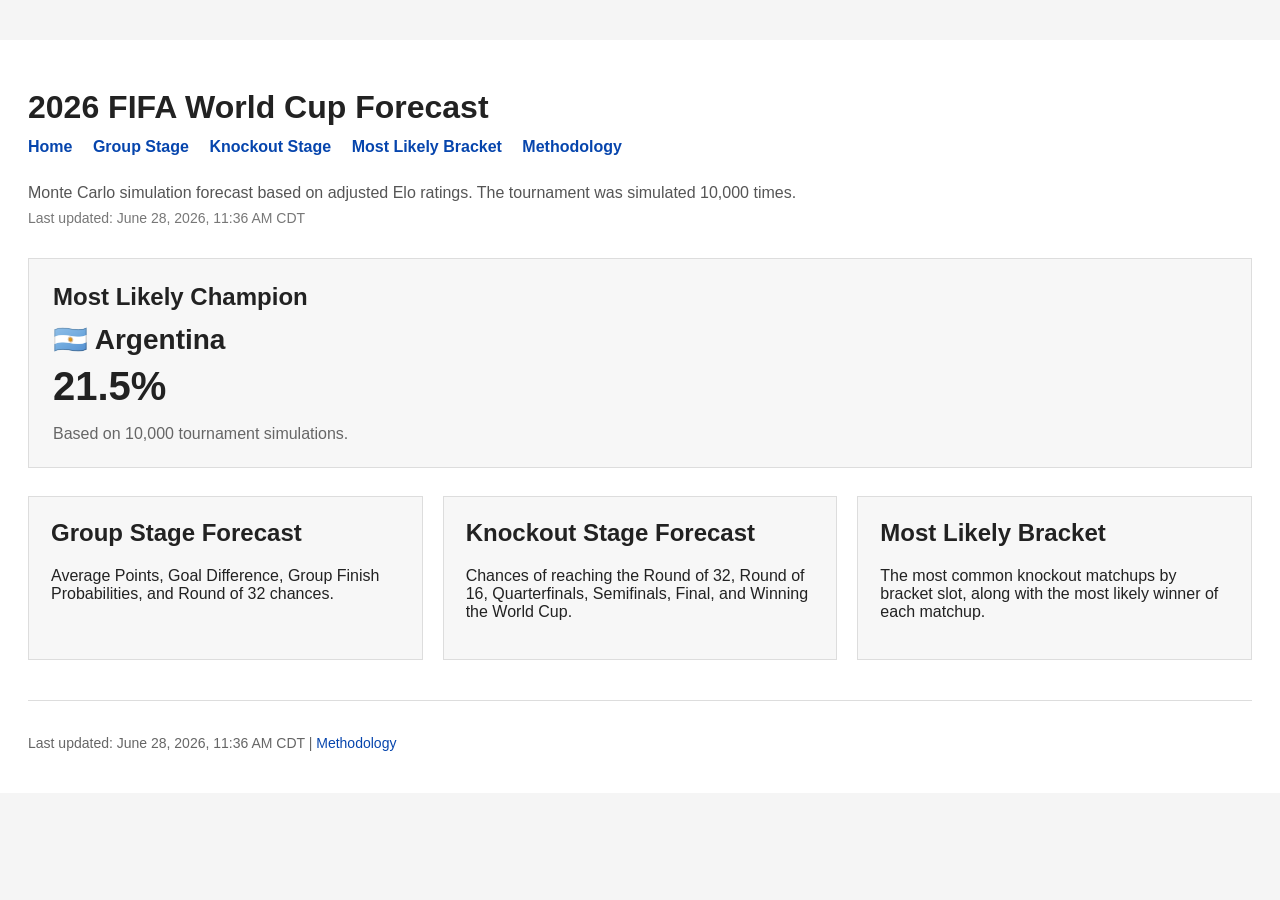
<file: docs/index.html>
<!DOCTYPE html>
<html lang="en">
<head>
    <meta charset="UTF-8">
    <title>2026 FIFA World Cup Forecast</title>
    <link rel="stylesheet" href="style.css">
</head>

<body>
    <main>
        <h1>2026 FIFA World Cup Forecast</h1>

        <nav>
            <a href="index.html">Home</a>
            <a href="group-stage.html">Group Stage</a>
            <a href="knockout-stage.html">Knockout Stage</a>
            <a href="bracket.html">Most Likely Bracket</a>
            <a href="https://github.com/salikfaisal/2026_FIFA_World_Cup_Forecast" target="_blank">Methodology</a>
        </nav>

        <p class="subtitle">
            Monte Carlo simulation forecast based on adjusted Elo ratings.
            The tournament was simulated 10,000 times.
        </p>

        <p class="last-updated">
            Last updated: June 28, 2026, 11:36 AM CDT
        </p>

        
    <section class="champion-card-section">
        <div class="champion-card">
            <h2>Most Likely Champion</h2>
            <p class="champion-team">🇦🇷 Argentina</p>
            <p class="champion-probability">21.5%</p>
            <p class="champion-note">
                Based on 10,000 tournament simulations.
            </p>
        </div>
    </section>
    

        <section class="cards">
            <a class="card" href="group-stage.html">
                <h2>Group Stage Forecast</h2>
                <p>
                    Average Points, Goal Difference, Group Finish Probabilities,
                    and Round of 32 chances.
                </p>
            </a>

            <a class="card" href="knockout-stage.html">
                <h2>Knockout Stage Forecast</h2>
                <p>
                    Chances of reaching the Round of 32, Round of 16,
                    Quarterfinals, Semifinals, Final, and Winning the World Cup.
                </p>
            </a>
            
            <a class="card" href="bracket.html">
                <h2>Most Likely Bracket</h2>
                <p>
                    The most common knockout matchups by bracket slot, along with the most
                    likely winner of each matchup.
                </p>
            </a>
        </section>

        <footer>
            <p>
                Last updated: June 28, 2026, 11:36 AM CDT |
                <a href="https://github.com/salikfaisal/2026_FIFA_World_Cup_Forecast" target="_blank">Methodology</a>
            </p>
        </footer>
    </main>
</body>
</html>
</file>
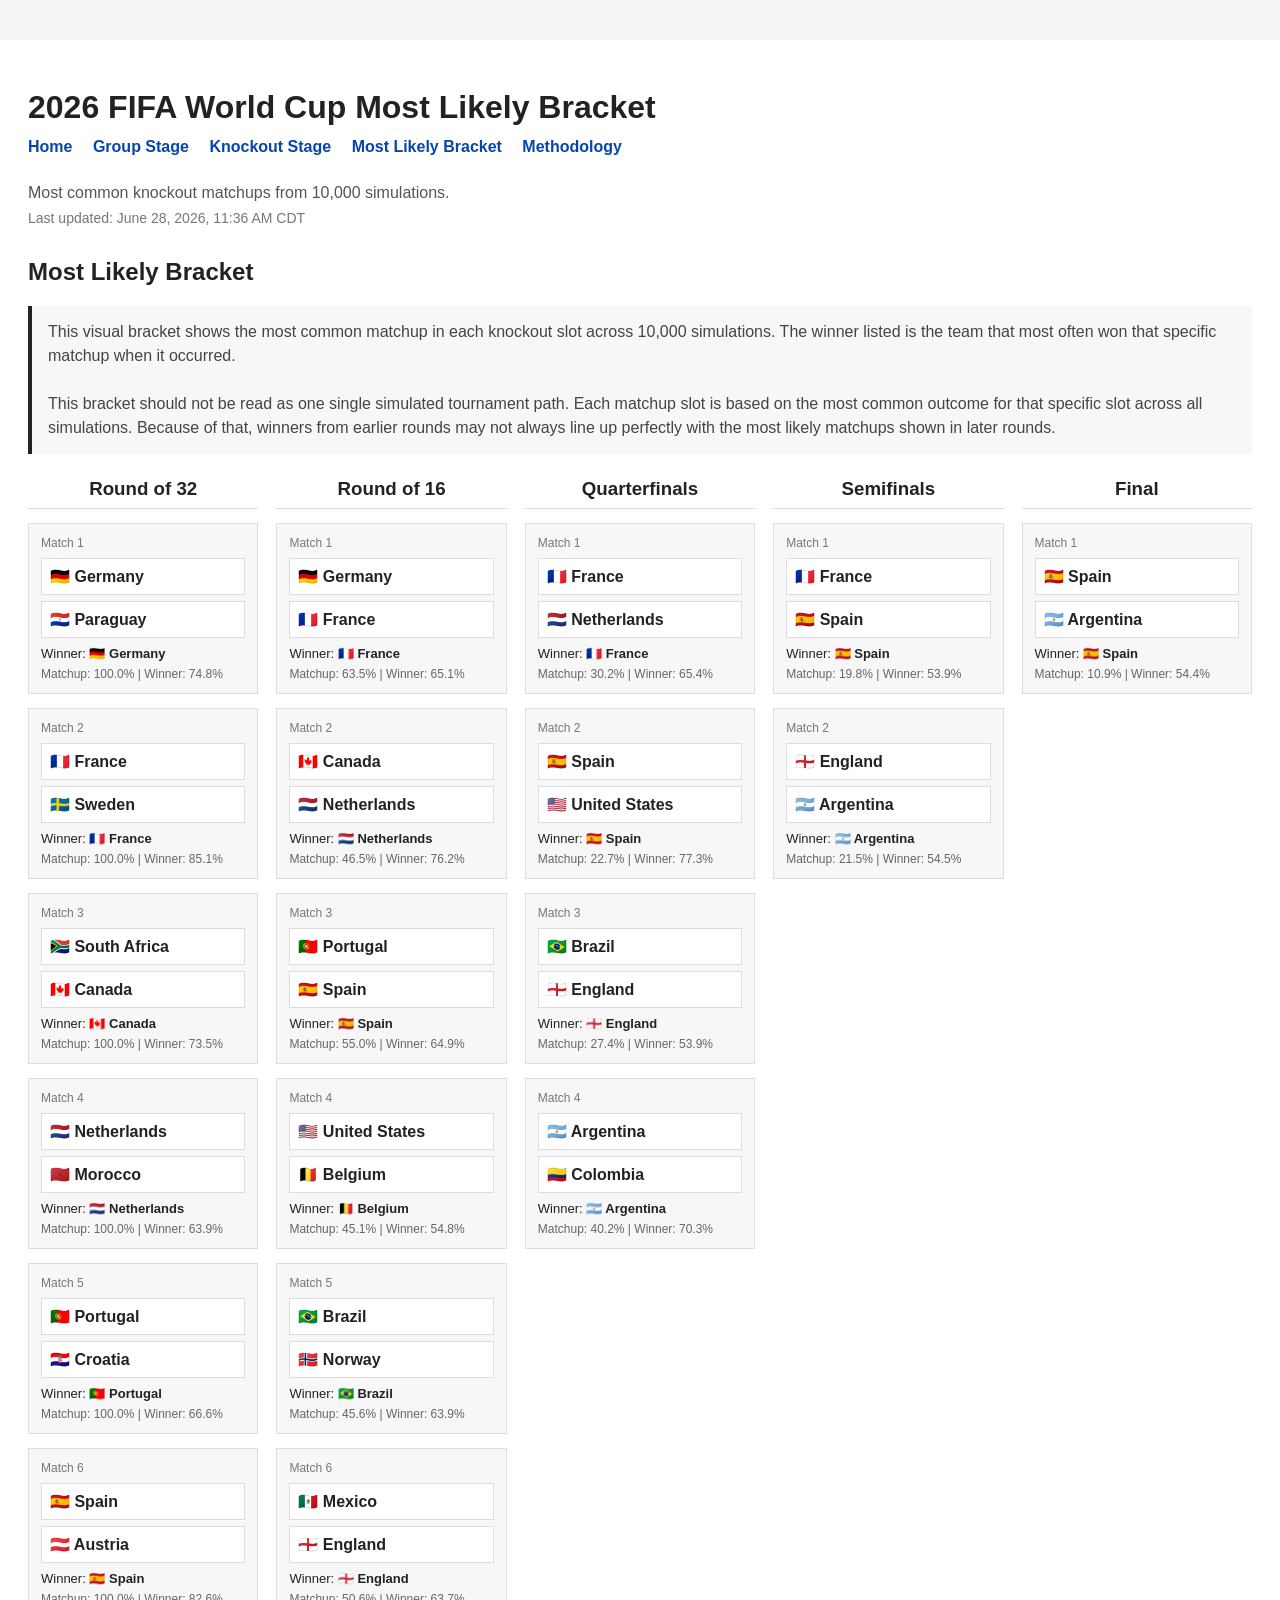
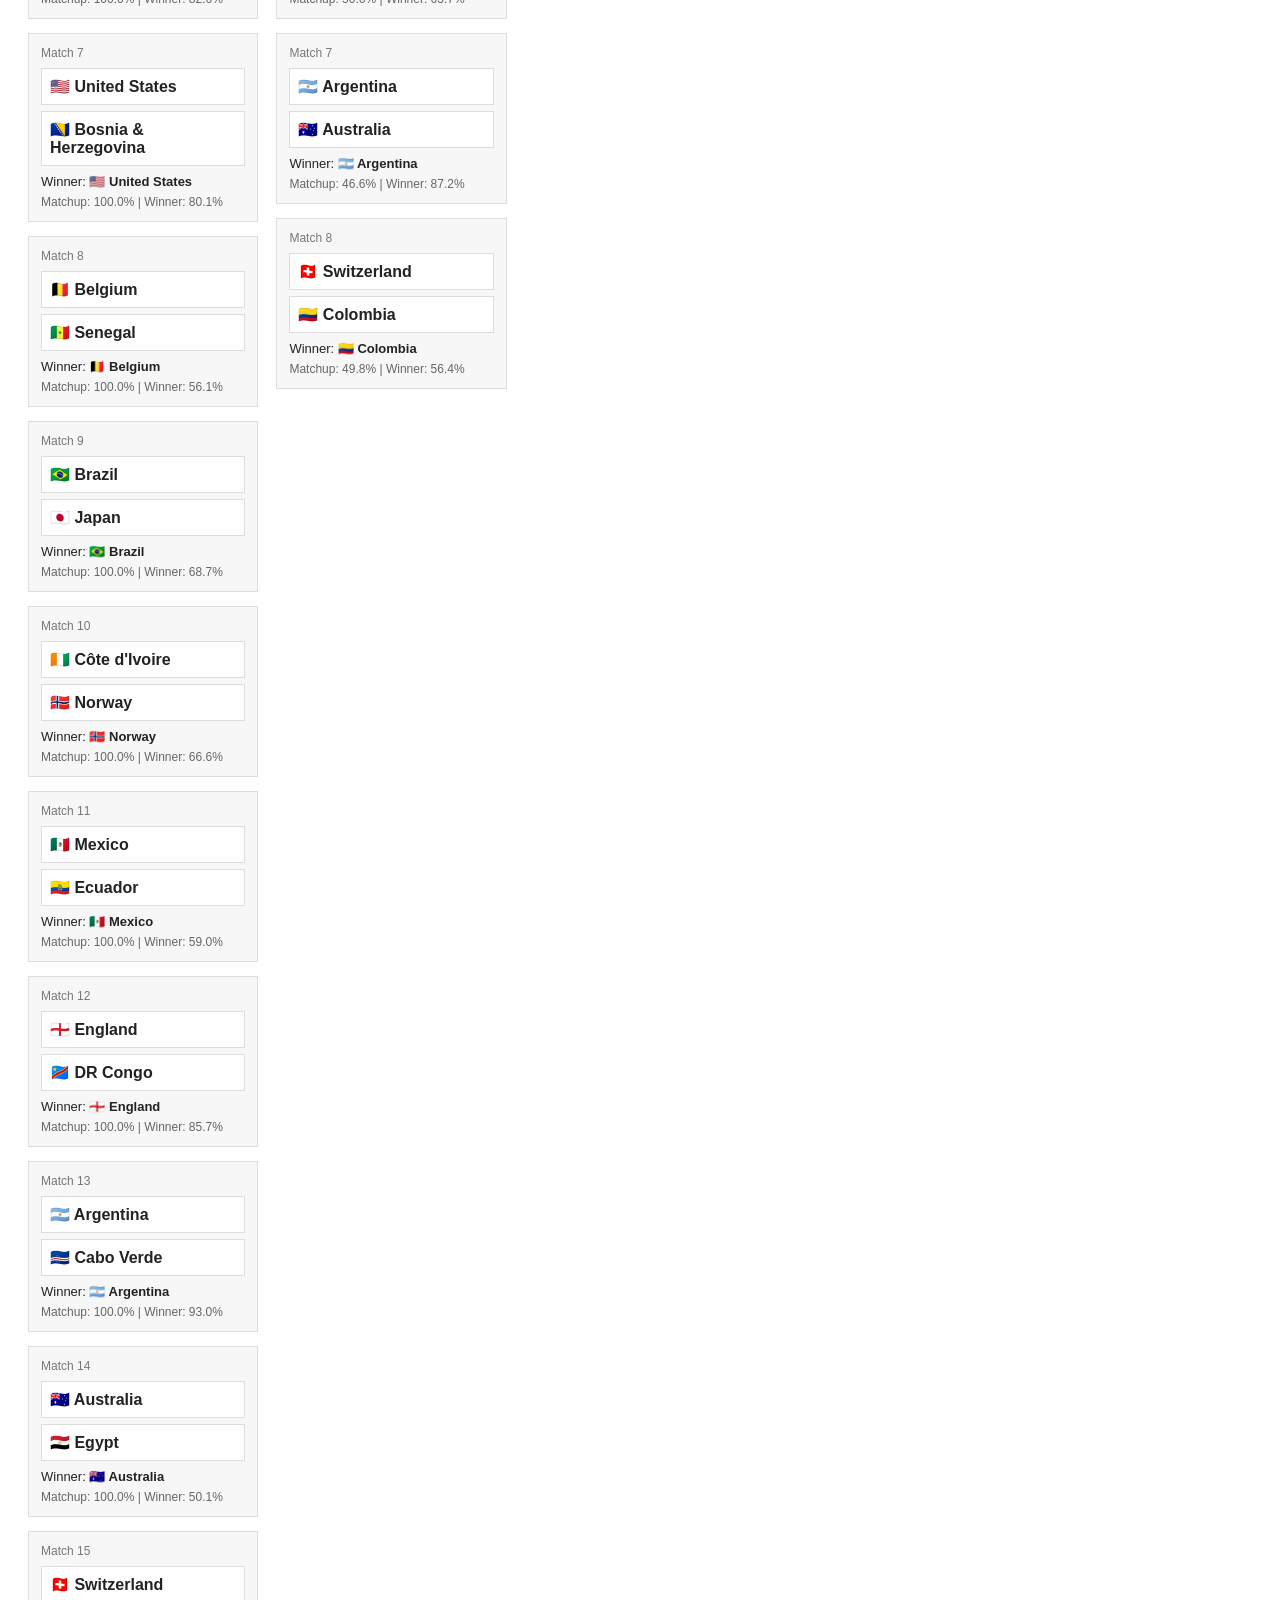
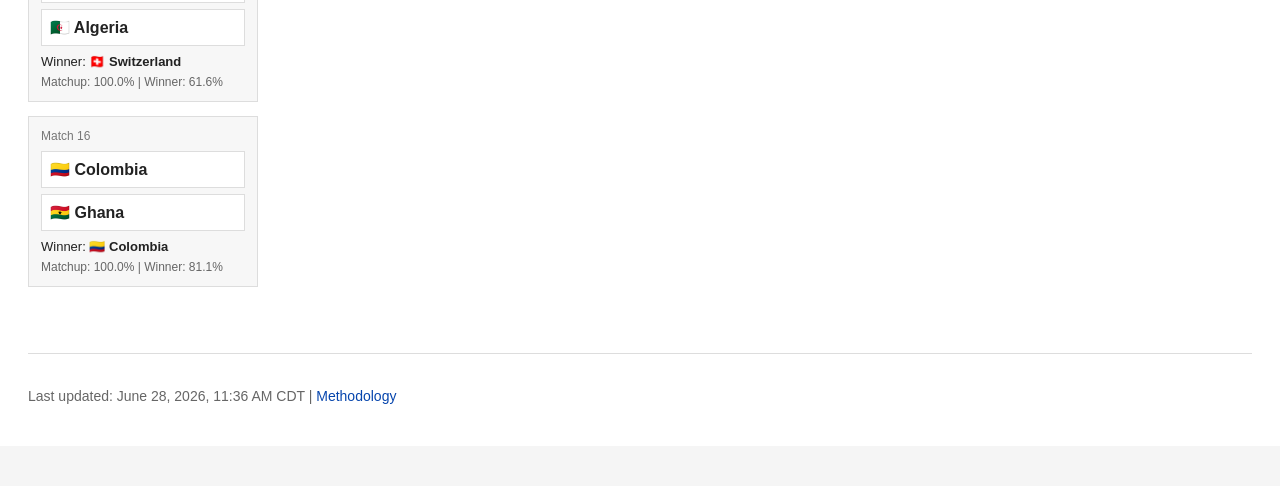
<file: docs/bracket.html>
<!DOCTYPE html>
<html lang="en">
<head>
    <meta charset="UTF-8">
    <title>2026 FIFA World Cup Most Likely Bracket</title>
    <link rel="stylesheet" href="style.css">
    
</head>

<body>
    <main>
        <h1>2026 FIFA World Cup Most Likely Bracket</h1>

        <nav>
            <a href="index.html">Home</a>
            <a href="group-stage.html">Group Stage</a>
            <a href="knockout-stage.html">Knockout Stage</a>
            <a href="bracket.html">Most Likely Bracket</a>
            <a href="https://github.com/salikfaisal/2026_FIFA_World_Cup_Forecast" target="_blank">Methodology</a>
        </nav>

        <p class="subtitle">Most common knockout matchups from 10,000 simulations.</p>

        <p class="last-updated">
            Last updated: June 28, 2026, 11:36 AM CDT
        </p>

        
<section>
    <h2>Most Likely Bracket</h2>

    <p class="page-note">
        This visual bracket shows the most common matchup in each knockout slot across
        10,000 simulations. The winner listed is the team that most often
        won that specific matchup when it occurred.
        <br><br>
        This bracket should not be read as one single simulated tournament path.
        Each matchup slot is based on the most common outcome for that specific slot
        across all simulations. Because of that, winners from earlier rounds may not
        always line up perfectly with the most likely matchups shown in later rounds.
    </p>

    
    <div class="bracket-container">
    
        <div class="bracket-round">
            <h3>Round of 32</h3>
        
            <div class="bracket-match">
                <div class="bracket-match-number">Match 1</div>

                <div class="bracket-team">🇩🇪 Germany</div>
                <div class="bracket-team">🇵🇾 Paraguay</div>

                <div class="bracket-winner">
                    Winner: <strong>🇩🇪 Germany</strong>
                </div>

                <div class="bracket-small-text">
                    Matchup: 100.0% | Winner: 74.8%
                </div>
            </div>
            
            <div class="bracket-match">
                <div class="bracket-match-number">Match 2</div>

                <div class="bracket-team">🇫🇷 France</div>
                <div class="bracket-team">🇸🇪 Sweden</div>

                <div class="bracket-winner">
                    Winner: <strong>🇫🇷 France</strong>
                </div>

                <div class="bracket-small-text">
                    Matchup: 100.0% | Winner: 85.1%
                </div>
            </div>
            
            <div class="bracket-match">
                <div class="bracket-match-number">Match 3</div>

                <div class="bracket-team">🇿🇦 South Africa</div>
                <div class="bracket-team">🇨🇦 Canada</div>

                <div class="bracket-winner">
                    Winner: <strong>🇨🇦 Canada</strong>
                </div>

                <div class="bracket-small-text">
                    Matchup: 100.0% | Winner: 73.5%
                </div>
            </div>
            
            <div class="bracket-match">
                <div class="bracket-match-number">Match 4</div>

                <div class="bracket-team">🇳🇱 Netherlands</div>
                <div class="bracket-team">🇲🇦 Morocco</div>

                <div class="bracket-winner">
                    Winner: <strong>🇳🇱 Netherlands</strong>
                </div>

                <div class="bracket-small-text">
                    Matchup: 100.0% | Winner: 63.9%
                </div>
            </div>
            
            <div class="bracket-match">
                <div class="bracket-match-number">Match 5</div>

                <div class="bracket-team">🇵🇹 Portugal</div>
                <div class="bracket-team">🇭🇷 Croatia</div>

                <div class="bracket-winner">
                    Winner: <strong>🇵🇹 Portugal</strong>
                </div>

                <div class="bracket-small-text">
                    Matchup: 100.0% | Winner: 66.6%
                </div>
            </div>
            
            <div class="bracket-match">
                <div class="bracket-match-number">Match 6</div>

                <div class="bracket-team">🇪🇸 Spain</div>
                <div class="bracket-team">🇦🇹 Austria</div>

                <div class="bracket-winner">
                    Winner: <strong>🇪🇸 Spain</strong>
                </div>

                <div class="bracket-small-text">
                    Matchup: 100.0% | Winner: 82.6%
                </div>
            </div>
            
            <div class="bracket-match">
                <div class="bracket-match-number">Match 7</div>

                <div class="bracket-team">🇺🇸 United States</div>
                <div class="bracket-team">🇧🇦 Bosnia & Herzegovina</div>

                <div class="bracket-winner">
                    Winner: <strong>🇺🇸 United States</strong>
                </div>

                <div class="bracket-small-text">
                    Matchup: 100.0% | Winner: 80.1%
                </div>
            </div>
            
            <div class="bracket-match">
                <div class="bracket-match-number">Match 8</div>

                <div class="bracket-team">🇧🇪 Belgium</div>
                <div class="bracket-team">🇸🇳 Senegal</div>

                <div class="bracket-winner">
                    Winner: <strong>🇧🇪 Belgium</strong>
                </div>

                <div class="bracket-small-text">
                    Matchup: 100.0% | Winner: 56.1%
                </div>
            </div>
            
            <div class="bracket-match">
                <div class="bracket-match-number">Match 9</div>

                <div class="bracket-team">🇧🇷 Brazil</div>
                <div class="bracket-team">🇯🇵 Japan</div>

                <div class="bracket-winner">
                    Winner: <strong>🇧🇷 Brazil</strong>
                </div>

                <div class="bracket-small-text">
                    Matchup: 100.0% | Winner: 68.7%
                </div>
            </div>
            
            <div class="bracket-match">
                <div class="bracket-match-number">Match 10</div>

                <div class="bracket-team">🇨🇮 Côte d'Ivoire</div>
                <div class="bracket-team">🇳🇴 Norway</div>

                <div class="bracket-winner">
                    Winner: <strong>🇳🇴 Norway</strong>
                </div>

                <div class="bracket-small-text">
                    Matchup: 100.0% | Winner: 66.6%
                </div>
            </div>
            
            <div class="bracket-match">
                <div class="bracket-match-number">Match 11</div>

                <div class="bracket-team">🇲🇽 Mexico</div>
                <div class="bracket-team">🇪🇨 Ecuador</div>

                <div class="bracket-winner">
                    Winner: <strong>🇲🇽 Mexico</strong>
                </div>

                <div class="bracket-small-text">
                    Matchup: 100.0% | Winner: 59.0%
                </div>
            </div>
            
            <div class="bracket-match">
                <div class="bracket-match-number">Match 12</div>

                <div class="bracket-team">🏴󠁧󠁢󠁥󠁮󠁧󠁿 England</div>
                <div class="bracket-team">🇨🇩 DR Congo</div>

                <div class="bracket-winner">
                    Winner: <strong>🏴󠁧󠁢󠁥󠁮󠁧󠁿 England</strong>
                </div>

                <div class="bracket-small-text">
                    Matchup: 100.0% | Winner: 85.7%
                </div>
            </div>
            
            <div class="bracket-match">
                <div class="bracket-match-number">Match 13</div>

                <div class="bracket-team">🇦🇷 Argentina</div>
                <div class="bracket-team">🇨🇻 Cabo Verde</div>

                <div class="bracket-winner">
                    Winner: <strong>🇦🇷 Argentina</strong>
                </div>

                <div class="bracket-small-text">
                    Matchup: 100.0% | Winner: 93.0%
                </div>
            </div>
            
            <div class="bracket-match">
                <div class="bracket-match-number">Match 14</div>

                <div class="bracket-team">🇦🇺 Australia</div>
                <div class="bracket-team">🇪🇬 Egypt</div>

                <div class="bracket-winner">
                    Winner: <strong>🇦🇺 Australia</strong>
                </div>

                <div class="bracket-small-text">
                    Matchup: 100.0% | Winner: 50.1%
                </div>
            </div>
            
            <div class="bracket-match">
                <div class="bracket-match-number">Match 15</div>

                <div class="bracket-team">🇨🇭 Switzerland</div>
                <div class="bracket-team">🇩🇿 Algeria</div>

                <div class="bracket-winner">
                    Winner: <strong>🇨🇭 Switzerland</strong>
                </div>

                <div class="bracket-small-text">
                    Matchup: 100.0% | Winner: 61.6%
                </div>
            </div>
            
            <div class="bracket-match">
                <div class="bracket-match-number">Match 16</div>

                <div class="bracket-team">🇨🇴 Colombia</div>
                <div class="bracket-team">🇬🇭 Ghana</div>

                <div class="bracket-winner">
                    Winner: <strong>🇨🇴 Colombia</strong>
                </div>

                <div class="bracket-small-text">
                    Matchup: 100.0% | Winner: 81.1%
                </div>
            </div>
            
        </div>
        
        <div class="bracket-round">
            <h3>Round of 16</h3>
        
            <div class="bracket-match">
                <div class="bracket-match-number">Match 1</div>

                <div class="bracket-team">🇩🇪 Germany</div>
                <div class="bracket-team">🇫🇷 France</div>

                <div class="bracket-winner">
                    Winner: <strong>🇫🇷 France</strong>
                </div>

                <div class="bracket-small-text">
                    Matchup: 63.5% | Winner: 65.1%
                </div>
            </div>
            
            <div class="bracket-match">
                <div class="bracket-match-number">Match 2</div>

                <div class="bracket-team">🇨🇦 Canada</div>
                <div class="bracket-team">🇳🇱 Netherlands</div>

                <div class="bracket-winner">
                    Winner: <strong>🇳🇱 Netherlands</strong>
                </div>

                <div class="bracket-small-text">
                    Matchup: 46.5% | Winner: 76.2%
                </div>
            </div>
            
            <div class="bracket-match">
                <div class="bracket-match-number">Match 3</div>

                <div class="bracket-team">🇵🇹 Portugal</div>
                <div class="bracket-team">🇪🇸 Spain</div>

                <div class="bracket-winner">
                    Winner: <strong>🇪🇸 Spain</strong>
                </div>

                <div class="bracket-small-text">
                    Matchup: 55.0% | Winner: 64.9%
                </div>
            </div>
            
            <div class="bracket-match">
                <div class="bracket-match-number">Match 4</div>

                <div class="bracket-team">🇺🇸 United States</div>
                <div class="bracket-team">🇧🇪 Belgium</div>

                <div class="bracket-winner">
                    Winner: <strong>🇧🇪 Belgium</strong>
                </div>

                <div class="bracket-small-text">
                    Matchup: 45.1% | Winner: 54.8%
                </div>
            </div>
            
            <div class="bracket-match">
                <div class="bracket-match-number">Match 5</div>

                <div class="bracket-team">🇧🇷 Brazil</div>
                <div class="bracket-team">🇳🇴 Norway</div>

                <div class="bracket-winner">
                    Winner: <strong>🇧🇷 Brazil</strong>
                </div>

                <div class="bracket-small-text">
                    Matchup: 45.6% | Winner: 63.9%
                </div>
            </div>
            
            <div class="bracket-match">
                <div class="bracket-match-number">Match 6</div>

                <div class="bracket-team">🇲🇽 Mexico</div>
                <div class="bracket-team">🏴󠁧󠁢󠁥󠁮󠁧󠁿 England</div>

                <div class="bracket-winner">
                    Winner: <strong>🏴󠁧󠁢󠁥󠁮󠁧󠁿 England</strong>
                </div>

                <div class="bracket-small-text">
                    Matchup: 50.6% | Winner: 63.7%
                </div>
            </div>
            
            <div class="bracket-match">
                <div class="bracket-match-number">Match 7</div>

                <div class="bracket-team">🇦🇷 Argentina</div>
                <div class="bracket-team">🇦🇺 Australia</div>

                <div class="bracket-winner">
                    Winner: <strong>🇦🇷 Argentina</strong>
                </div>

                <div class="bracket-small-text">
                    Matchup: 46.6% | Winner: 87.2%
                </div>
            </div>
            
            <div class="bracket-match">
                <div class="bracket-match-number">Match 8</div>

                <div class="bracket-team">🇨🇭 Switzerland</div>
                <div class="bracket-team">🇨🇴 Colombia</div>

                <div class="bracket-winner">
                    Winner: <strong>🇨🇴 Colombia</strong>
                </div>

                <div class="bracket-small-text">
                    Matchup: 49.8% | Winner: 56.4%
                </div>
            </div>
            
        </div>
        
        <div class="bracket-round">
            <h3>Quarterfinals</h3>
        
            <div class="bracket-match">
                <div class="bracket-match-number">Match 1</div>

                <div class="bracket-team">🇫🇷 France</div>
                <div class="bracket-team">🇳🇱 Netherlands</div>

                <div class="bracket-winner">
                    Winner: <strong>🇫🇷 France</strong>
                </div>

                <div class="bracket-small-text">
                    Matchup: 30.2% | Winner: 65.4%
                </div>
            </div>
            
            <div class="bracket-match">
                <div class="bracket-match-number">Match 2</div>

                <div class="bracket-team">🇪🇸 Spain</div>
                <div class="bracket-team">🇺🇸 United States</div>

                <div class="bracket-winner">
                    Winner: <strong>🇪🇸 Spain</strong>
                </div>

                <div class="bracket-small-text">
                    Matchup: 22.7% | Winner: 77.3%
                </div>
            </div>
            
            <div class="bracket-match">
                <div class="bracket-match-number">Match 3</div>

                <div class="bracket-team">🇧🇷 Brazil</div>
                <div class="bracket-team">🏴󠁧󠁢󠁥󠁮󠁧󠁿 England</div>

                <div class="bracket-winner">
                    Winner: <strong>🏴󠁧󠁢󠁥󠁮󠁧󠁿 England</strong>
                </div>

                <div class="bracket-small-text">
                    Matchup: 27.4% | Winner: 53.9%
                </div>
            </div>
            
            <div class="bracket-match">
                <div class="bracket-match-number">Match 4</div>

                <div class="bracket-team">🇦🇷 Argentina</div>
                <div class="bracket-team">🇨🇴 Colombia</div>

                <div class="bracket-winner">
                    Winner: <strong>🇦🇷 Argentina</strong>
                </div>

                <div class="bracket-small-text">
                    Matchup: 40.2% | Winner: 70.3%
                </div>
            </div>
            
        </div>
        
        <div class="bracket-round">
            <h3>Semifinals</h3>
        
            <div class="bracket-match">
                <div class="bracket-match-number">Match 1</div>

                <div class="bracket-team">🇫🇷 France</div>
                <div class="bracket-team">🇪🇸 Spain</div>

                <div class="bracket-winner">
                    Winner: <strong>🇪🇸 Spain</strong>
                </div>

                <div class="bracket-small-text">
                    Matchup: 19.8% | Winner: 53.9%
                </div>
            </div>
            
            <div class="bracket-match">
                <div class="bracket-match-number">Match 2</div>

                <div class="bracket-team">🏴󠁧󠁢󠁥󠁮󠁧󠁿 England</div>
                <div class="bracket-team">🇦🇷 Argentina</div>

                <div class="bracket-winner">
                    Winner: <strong>🇦🇷 Argentina</strong>
                </div>

                <div class="bracket-small-text">
                    Matchup: 21.5% | Winner: 54.5%
                </div>
            </div>
            
        </div>
        
        <div class="bracket-round">
            <h3>Final</h3>
        
            <div class="bracket-match">
                <div class="bracket-match-number">Match 1</div>

                <div class="bracket-team">🇪🇸 Spain</div>
                <div class="bracket-team">🇦🇷 Argentina</div>

                <div class="bracket-winner">
                    Winner: <strong>🇪🇸 Spain</strong>
                </div>

                <div class="bracket-small-text">
                    Matchup: 10.9% | Winner: 54.4%
                </div>
            </div>
            
        </div>
        
    </div>
    
</section>


        <footer>
            <p>
                Last updated: June 28, 2026, 11:36 AM CDT |
                <a href="https://github.com/salikfaisal/2026_FIFA_World_Cup_Forecast" target="_blank">Methodology</a>
            </p>
        </footer>
    </main>

    
</body>
</html>
</file>
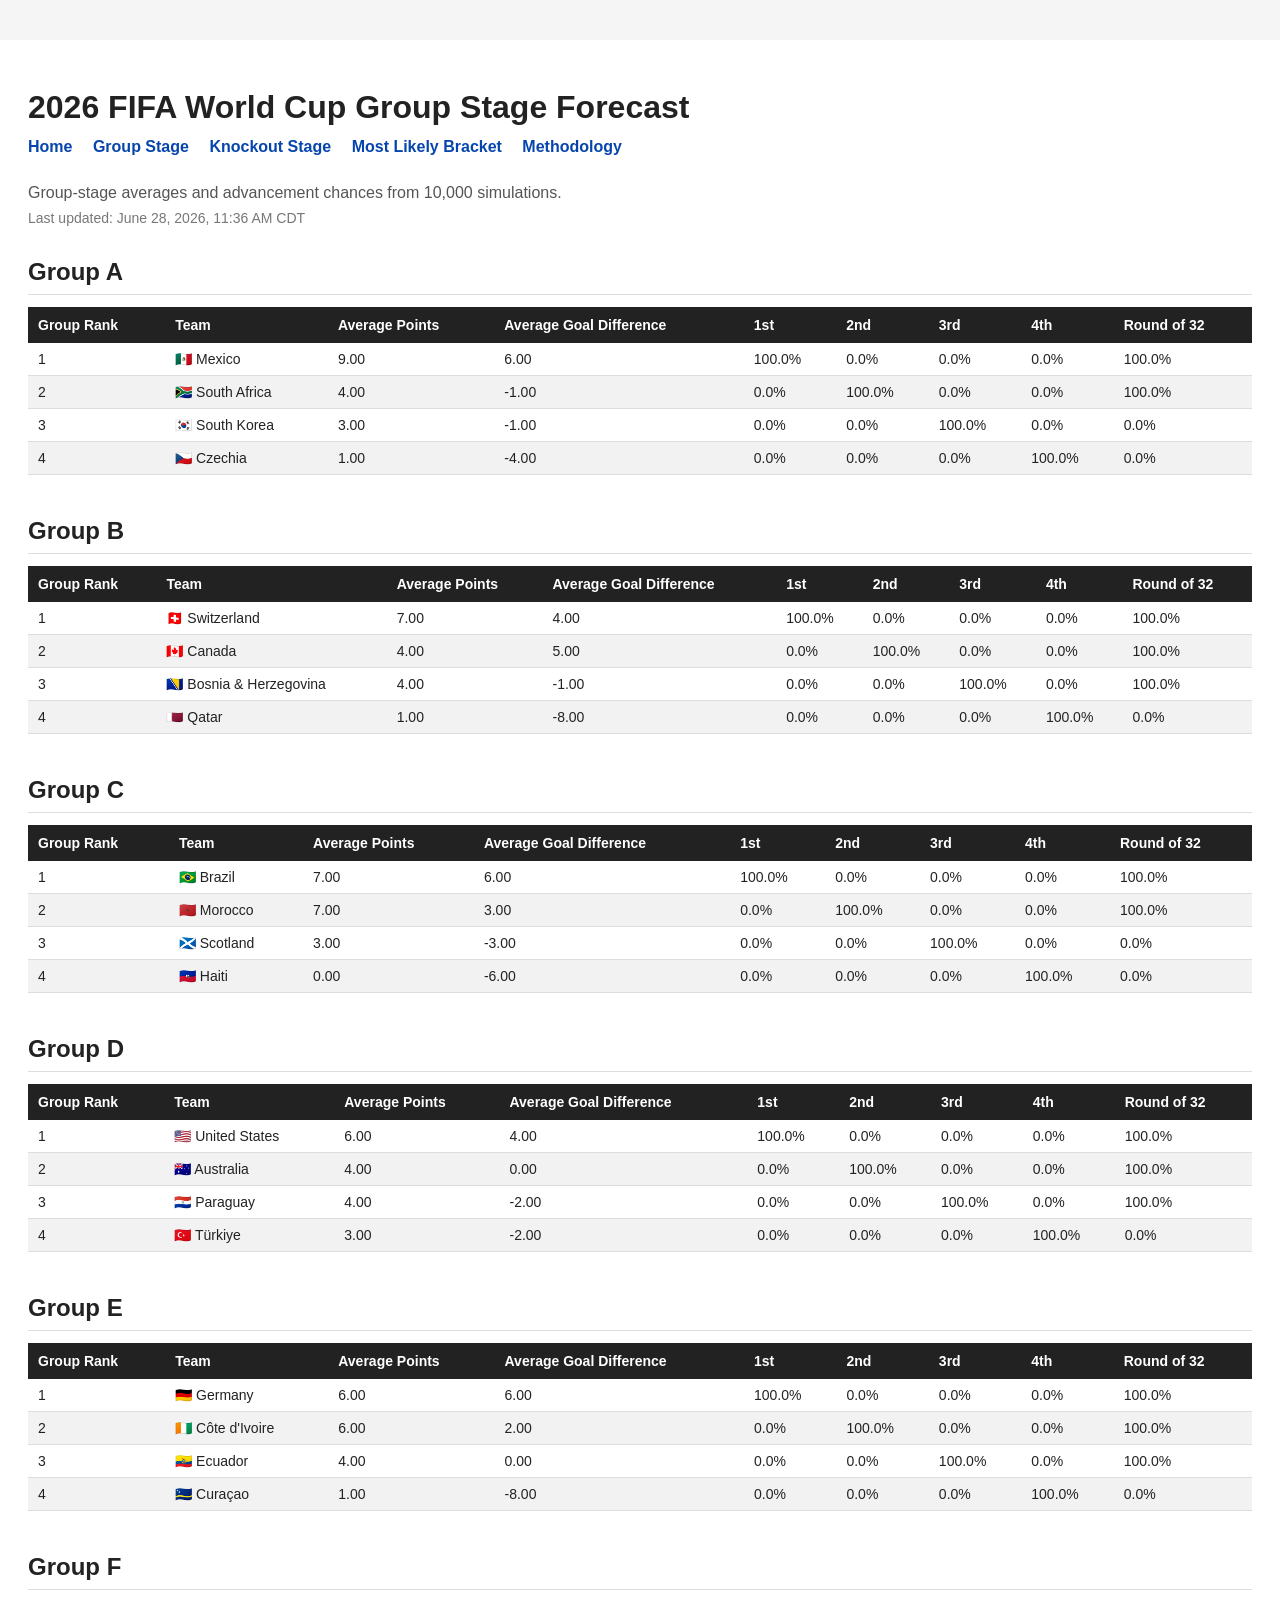
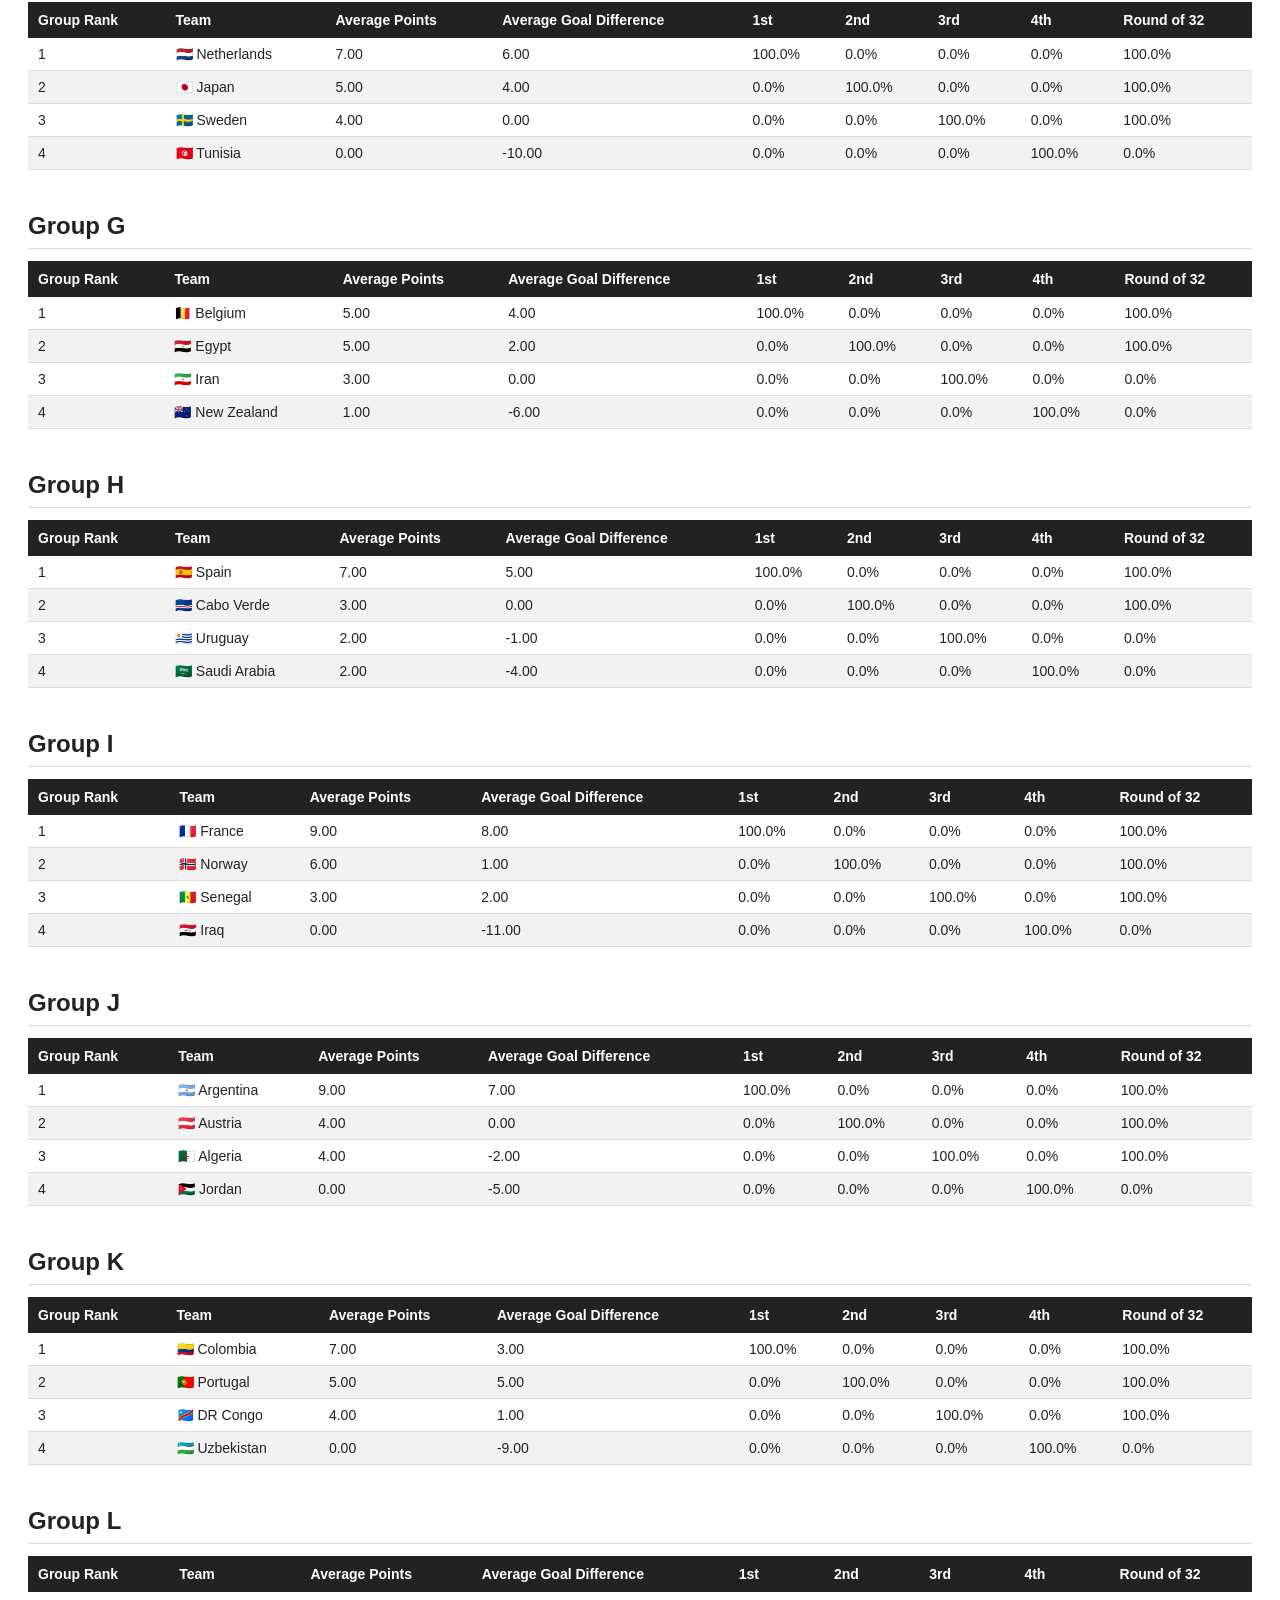
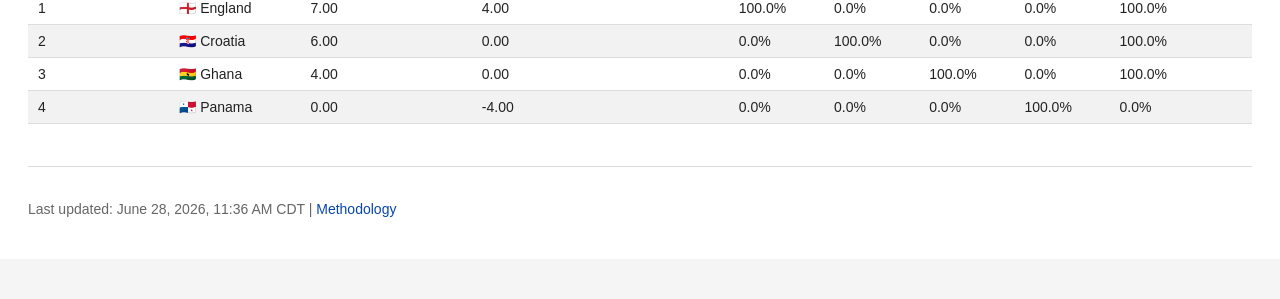
<file: docs/group-stage.html>
<!DOCTYPE html>
<html lang="en">
<head>
    <meta charset="UTF-8">
    <title>2026 FIFA World Cup Group Stage Forecast</title>
    <link rel="stylesheet" href="style.css">
    
        <link rel="stylesheet" href="https://cdn.datatables.net/2.0.8/css/dataTables.dataTables.min.css">

        <script src="https://code.jquery.com/jquery-3.7.1.min.js"></script>
        <script src="https://cdn.datatables.net/2.0.8/js/dataTables.min.js"></script>
        
</head>

<body>
    <main>
        <h1>2026 FIFA World Cup Group Stage Forecast</h1>

        <nav>
            <a href="index.html">Home</a>
            <a href="group-stage.html">Group Stage</a>
            <a href="knockout-stage.html">Knockout Stage</a>
            <a href="bracket.html">Most Likely Bracket</a>
            <a href="https://github.com/salikfaisal/2026_FIFA_World_Cup_Forecast" target="_blank">Methodology</a>
        </nav>

        <p class="subtitle">Group-stage averages and advancement chances from 10,000 simulations.</p>

        <p class="last-updated">
            Last updated: June 28, 2026, 11:36 AM CDT
        </p>

        
    <section class="group-section">
        <h2>Group A</h2>
        <table class="dataframe results-table group-table">
  <thead>
    <tr style="text-align: right;">
      <th>Group Rank</th>
      <th>Team</th>
      <th>Average Points</th>
      <th>Average Goal Difference</th>
      <th>1st</th>
      <th>2nd</th>
      <th>3rd</th>
      <th>4th</th>
      <th>Round of 32</th>
    </tr>
  </thead>
  <tbody>
    <tr>
      <td>1</td>
      <td>🇲🇽 Mexico</td>
      <td>9.00</td>
      <td>6.00</td>
      <td>100.0%</td>
      <td>0.0%</td>
      <td>0.0%</td>
      <td>0.0%</td>
      <td>100.0%</td>
    </tr>
    <tr>
      <td>2</td>
      <td>🇿🇦 South Africa</td>
      <td>4.00</td>
      <td>-1.00</td>
      <td>0.0%</td>
      <td>100.0%</td>
      <td>0.0%</td>
      <td>0.0%</td>
      <td>100.0%</td>
    </tr>
    <tr>
      <td>3</td>
      <td>🇰🇷 South Korea</td>
      <td>3.00</td>
      <td>-1.00</td>
      <td>0.0%</td>
      <td>0.0%</td>
      <td>100.0%</td>
      <td>0.0%</td>
      <td>0.0%</td>
    </tr>
    <tr>
      <td>4</td>
      <td>🇨🇿 Czechia</td>
      <td>1.00</td>
      <td>-4.00</td>
      <td>0.0%</td>
      <td>0.0%</td>
      <td>0.0%</td>
      <td>100.0%</td>
      <td>0.0%</td>
    </tr>
  </tbody>
</table>
    </section>
    
    <section class="group-section">
        <h2>Group B</h2>
        <table class="dataframe results-table group-table">
  <thead>
    <tr style="text-align: right;">
      <th>Group Rank</th>
      <th>Team</th>
      <th>Average Points</th>
      <th>Average Goal Difference</th>
      <th>1st</th>
      <th>2nd</th>
      <th>3rd</th>
      <th>4th</th>
      <th>Round of 32</th>
    </tr>
  </thead>
  <tbody>
    <tr>
      <td>1</td>
      <td>🇨🇭 Switzerland</td>
      <td>7.00</td>
      <td>4.00</td>
      <td>100.0%</td>
      <td>0.0%</td>
      <td>0.0%</td>
      <td>0.0%</td>
      <td>100.0%</td>
    </tr>
    <tr>
      <td>2</td>
      <td>🇨🇦 Canada</td>
      <td>4.00</td>
      <td>5.00</td>
      <td>0.0%</td>
      <td>100.0%</td>
      <td>0.0%</td>
      <td>0.0%</td>
      <td>100.0%</td>
    </tr>
    <tr>
      <td>3</td>
      <td>🇧🇦 Bosnia & Herzegovina</td>
      <td>4.00</td>
      <td>-1.00</td>
      <td>0.0%</td>
      <td>0.0%</td>
      <td>100.0%</td>
      <td>0.0%</td>
      <td>100.0%</td>
    </tr>
    <tr>
      <td>4</td>
      <td>🇶🇦 Qatar</td>
      <td>1.00</td>
      <td>-8.00</td>
      <td>0.0%</td>
      <td>0.0%</td>
      <td>0.0%</td>
      <td>100.0%</td>
      <td>0.0%</td>
    </tr>
  </tbody>
</table>
    </section>
    
    <section class="group-section">
        <h2>Group C</h2>
        <table class="dataframe results-table group-table">
  <thead>
    <tr style="text-align: right;">
      <th>Group Rank</th>
      <th>Team</th>
      <th>Average Points</th>
      <th>Average Goal Difference</th>
      <th>1st</th>
      <th>2nd</th>
      <th>3rd</th>
      <th>4th</th>
      <th>Round of 32</th>
    </tr>
  </thead>
  <tbody>
    <tr>
      <td>1</td>
      <td>🇧🇷 Brazil</td>
      <td>7.00</td>
      <td>6.00</td>
      <td>100.0%</td>
      <td>0.0%</td>
      <td>0.0%</td>
      <td>0.0%</td>
      <td>100.0%</td>
    </tr>
    <tr>
      <td>2</td>
      <td>🇲🇦 Morocco</td>
      <td>7.00</td>
      <td>3.00</td>
      <td>0.0%</td>
      <td>100.0%</td>
      <td>0.0%</td>
      <td>0.0%</td>
      <td>100.0%</td>
    </tr>
    <tr>
      <td>3</td>
      <td>🏴󠁧󠁢󠁳󠁣󠁴󠁿 Scotland</td>
      <td>3.00</td>
      <td>-3.00</td>
      <td>0.0%</td>
      <td>0.0%</td>
      <td>100.0%</td>
      <td>0.0%</td>
      <td>0.0%</td>
    </tr>
    <tr>
      <td>4</td>
      <td>🇭🇹 Haiti</td>
      <td>0.00</td>
      <td>-6.00</td>
      <td>0.0%</td>
      <td>0.0%</td>
      <td>0.0%</td>
      <td>100.0%</td>
      <td>0.0%</td>
    </tr>
  </tbody>
</table>
    </section>
    
    <section class="group-section">
        <h2>Group D</h2>
        <table class="dataframe results-table group-table">
  <thead>
    <tr style="text-align: right;">
      <th>Group Rank</th>
      <th>Team</th>
      <th>Average Points</th>
      <th>Average Goal Difference</th>
      <th>1st</th>
      <th>2nd</th>
      <th>3rd</th>
      <th>4th</th>
      <th>Round of 32</th>
    </tr>
  </thead>
  <tbody>
    <tr>
      <td>1</td>
      <td>🇺🇸 United States</td>
      <td>6.00</td>
      <td>4.00</td>
      <td>100.0%</td>
      <td>0.0%</td>
      <td>0.0%</td>
      <td>0.0%</td>
      <td>100.0%</td>
    </tr>
    <tr>
      <td>2</td>
      <td>🇦🇺 Australia</td>
      <td>4.00</td>
      <td>0.00</td>
      <td>0.0%</td>
      <td>100.0%</td>
      <td>0.0%</td>
      <td>0.0%</td>
      <td>100.0%</td>
    </tr>
    <tr>
      <td>3</td>
      <td>🇵🇾 Paraguay</td>
      <td>4.00</td>
      <td>-2.00</td>
      <td>0.0%</td>
      <td>0.0%</td>
      <td>100.0%</td>
      <td>0.0%</td>
      <td>100.0%</td>
    </tr>
    <tr>
      <td>4</td>
      <td>🇹🇷 Türkiye</td>
      <td>3.00</td>
      <td>-2.00</td>
      <td>0.0%</td>
      <td>0.0%</td>
      <td>0.0%</td>
      <td>100.0%</td>
      <td>0.0%</td>
    </tr>
  </tbody>
</table>
    </section>
    
    <section class="group-section">
        <h2>Group E</h2>
        <table class="dataframe results-table group-table">
  <thead>
    <tr style="text-align: right;">
      <th>Group Rank</th>
      <th>Team</th>
      <th>Average Points</th>
      <th>Average Goal Difference</th>
      <th>1st</th>
      <th>2nd</th>
      <th>3rd</th>
      <th>4th</th>
      <th>Round of 32</th>
    </tr>
  </thead>
  <tbody>
    <tr>
      <td>1</td>
      <td>🇩🇪 Germany</td>
      <td>6.00</td>
      <td>6.00</td>
      <td>100.0%</td>
      <td>0.0%</td>
      <td>0.0%</td>
      <td>0.0%</td>
      <td>100.0%</td>
    </tr>
    <tr>
      <td>2</td>
      <td>🇨🇮 Côte d'Ivoire</td>
      <td>6.00</td>
      <td>2.00</td>
      <td>0.0%</td>
      <td>100.0%</td>
      <td>0.0%</td>
      <td>0.0%</td>
      <td>100.0%</td>
    </tr>
    <tr>
      <td>3</td>
      <td>🇪🇨 Ecuador</td>
      <td>4.00</td>
      <td>0.00</td>
      <td>0.0%</td>
      <td>0.0%</td>
      <td>100.0%</td>
      <td>0.0%</td>
      <td>100.0%</td>
    </tr>
    <tr>
      <td>4</td>
      <td>🇨🇼 Curaçao</td>
      <td>1.00</td>
      <td>-8.00</td>
      <td>0.0%</td>
      <td>0.0%</td>
      <td>0.0%</td>
      <td>100.0%</td>
      <td>0.0%</td>
    </tr>
  </tbody>
</table>
    </section>
    
    <section class="group-section">
        <h2>Group F</h2>
        <table class="dataframe results-table group-table">
  <thead>
    <tr style="text-align: right;">
      <th>Group Rank</th>
      <th>Team</th>
      <th>Average Points</th>
      <th>Average Goal Difference</th>
      <th>1st</th>
      <th>2nd</th>
      <th>3rd</th>
      <th>4th</th>
      <th>Round of 32</th>
    </tr>
  </thead>
  <tbody>
    <tr>
      <td>1</td>
      <td>🇳🇱 Netherlands</td>
      <td>7.00</td>
      <td>6.00</td>
      <td>100.0%</td>
      <td>0.0%</td>
      <td>0.0%</td>
      <td>0.0%</td>
      <td>100.0%</td>
    </tr>
    <tr>
      <td>2</td>
      <td>🇯🇵 Japan</td>
      <td>5.00</td>
      <td>4.00</td>
      <td>0.0%</td>
      <td>100.0%</td>
      <td>0.0%</td>
      <td>0.0%</td>
      <td>100.0%</td>
    </tr>
    <tr>
      <td>3</td>
      <td>🇸🇪 Sweden</td>
      <td>4.00</td>
      <td>0.00</td>
      <td>0.0%</td>
      <td>0.0%</td>
      <td>100.0%</td>
      <td>0.0%</td>
      <td>100.0%</td>
    </tr>
    <tr>
      <td>4</td>
      <td>🇹🇳 Tunisia</td>
      <td>0.00</td>
      <td>-10.00</td>
      <td>0.0%</td>
      <td>0.0%</td>
      <td>0.0%</td>
      <td>100.0%</td>
      <td>0.0%</td>
    </tr>
  </tbody>
</table>
    </section>
    
    <section class="group-section">
        <h2>Group G</h2>
        <table class="dataframe results-table group-table">
  <thead>
    <tr style="text-align: right;">
      <th>Group Rank</th>
      <th>Team</th>
      <th>Average Points</th>
      <th>Average Goal Difference</th>
      <th>1st</th>
      <th>2nd</th>
      <th>3rd</th>
      <th>4th</th>
      <th>Round of 32</th>
    </tr>
  </thead>
  <tbody>
    <tr>
      <td>1</td>
      <td>🇧🇪 Belgium</td>
      <td>5.00</td>
      <td>4.00</td>
      <td>100.0%</td>
      <td>0.0%</td>
      <td>0.0%</td>
      <td>0.0%</td>
      <td>100.0%</td>
    </tr>
    <tr>
      <td>2</td>
      <td>🇪🇬 Egypt</td>
      <td>5.00</td>
      <td>2.00</td>
      <td>0.0%</td>
      <td>100.0%</td>
      <td>0.0%</td>
      <td>0.0%</td>
      <td>100.0%</td>
    </tr>
    <tr>
      <td>3</td>
      <td>🇮🇷 Iran</td>
      <td>3.00</td>
      <td>0.00</td>
      <td>0.0%</td>
      <td>0.0%</td>
      <td>100.0%</td>
      <td>0.0%</td>
      <td>0.0%</td>
    </tr>
    <tr>
      <td>4</td>
      <td>🇳🇿 New Zealand</td>
      <td>1.00</td>
      <td>-6.00</td>
      <td>0.0%</td>
      <td>0.0%</td>
      <td>0.0%</td>
      <td>100.0%</td>
      <td>0.0%</td>
    </tr>
  </tbody>
</table>
    </section>
    
    <section class="group-section">
        <h2>Group H</h2>
        <table class="dataframe results-table group-table">
  <thead>
    <tr style="text-align: right;">
      <th>Group Rank</th>
      <th>Team</th>
      <th>Average Points</th>
      <th>Average Goal Difference</th>
      <th>1st</th>
      <th>2nd</th>
      <th>3rd</th>
      <th>4th</th>
      <th>Round of 32</th>
    </tr>
  </thead>
  <tbody>
    <tr>
      <td>1</td>
      <td>🇪🇸 Spain</td>
      <td>7.00</td>
      <td>5.00</td>
      <td>100.0%</td>
      <td>0.0%</td>
      <td>0.0%</td>
      <td>0.0%</td>
      <td>100.0%</td>
    </tr>
    <tr>
      <td>2</td>
      <td>🇨🇻 Cabo Verde</td>
      <td>3.00</td>
      <td>0.00</td>
      <td>0.0%</td>
      <td>100.0%</td>
      <td>0.0%</td>
      <td>0.0%</td>
      <td>100.0%</td>
    </tr>
    <tr>
      <td>3</td>
      <td>🇺🇾 Uruguay</td>
      <td>2.00</td>
      <td>-1.00</td>
      <td>0.0%</td>
      <td>0.0%</td>
      <td>100.0%</td>
      <td>0.0%</td>
      <td>0.0%</td>
    </tr>
    <tr>
      <td>4</td>
      <td>🇸🇦 Saudi Arabia</td>
      <td>2.00</td>
      <td>-4.00</td>
      <td>0.0%</td>
      <td>0.0%</td>
      <td>0.0%</td>
      <td>100.0%</td>
      <td>0.0%</td>
    </tr>
  </tbody>
</table>
    </section>
    
    <section class="group-section">
        <h2>Group I</h2>
        <table class="dataframe results-table group-table">
  <thead>
    <tr style="text-align: right;">
      <th>Group Rank</th>
      <th>Team</th>
      <th>Average Points</th>
      <th>Average Goal Difference</th>
      <th>1st</th>
      <th>2nd</th>
      <th>3rd</th>
      <th>4th</th>
      <th>Round of 32</th>
    </tr>
  </thead>
  <tbody>
    <tr>
      <td>1</td>
      <td>🇫🇷 France</td>
      <td>9.00</td>
      <td>8.00</td>
      <td>100.0%</td>
      <td>0.0%</td>
      <td>0.0%</td>
      <td>0.0%</td>
      <td>100.0%</td>
    </tr>
    <tr>
      <td>2</td>
      <td>🇳🇴 Norway</td>
      <td>6.00</td>
      <td>1.00</td>
      <td>0.0%</td>
      <td>100.0%</td>
      <td>0.0%</td>
      <td>0.0%</td>
      <td>100.0%</td>
    </tr>
    <tr>
      <td>3</td>
      <td>🇸🇳 Senegal</td>
      <td>3.00</td>
      <td>2.00</td>
      <td>0.0%</td>
      <td>0.0%</td>
      <td>100.0%</td>
      <td>0.0%</td>
      <td>100.0%</td>
    </tr>
    <tr>
      <td>4</td>
      <td>🇮🇶 Iraq</td>
      <td>0.00</td>
      <td>-11.00</td>
      <td>0.0%</td>
      <td>0.0%</td>
      <td>0.0%</td>
      <td>100.0%</td>
      <td>0.0%</td>
    </tr>
  </tbody>
</table>
    </section>
    
    <section class="group-section">
        <h2>Group J</h2>
        <table class="dataframe results-table group-table">
  <thead>
    <tr style="text-align: right;">
      <th>Group Rank</th>
      <th>Team</th>
      <th>Average Points</th>
      <th>Average Goal Difference</th>
      <th>1st</th>
      <th>2nd</th>
      <th>3rd</th>
      <th>4th</th>
      <th>Round of 32</th>
    </tr>
  </thead>
  <tbody>
    <tr>
      <td>1</td>
      <td>🇦🇷 Argentina</td>
      <td>9.00</td>
      <td>7.00</td>
      <td>100.0%</td>
      <td>0.0%</td>
      <td>0.0%</td>
      <td>0.0%</td>
      <td>100.0%</td>
    </tr>
    <tr>
      <td>2</td>
      <td>🇦🇹 Austria</td>
      <td>4.00</td>
      <td>0.00</td>
      <td>0.0%</td>
      <td>100.0%</td>
      <td>0.0%</td>
      <td>0.0%</td>
      <td>100.0%</td>
    </tr>
    <tr>
      <td>3</td>
      <td>🇩🇿 Algeria</td>
      <td>4.00</td>
      <td>-2.00</td>
      <td>0.0%</td>
      <td>0.0%</td>
      <td>100.0%</td>
      <td>0.0%</td>
      <td>100.0%</td>
    </tr>
    <tr>
      <td>4</td>
      <td>🇯🇴 Jordan</td>
      <td>0.00</td>
      <td>-5.00</td>
      <td>0.0%</td>
      <td>0.0%</td>
      <td>0.0%</td>
      <td>100.0%</td>
      <td>0.0%</td>
    </tr>
  </tbody>
</table>
    </section>
    
    <section class="group-section">
        <h2>Group K</h2>
        <table class="dataframe results-table group-table">
  <thead>
    <tr style="text-align: right;">
      <th>Group Rank</th>
      <th>Team</th>
      <th>Average Points</th>
      <th>Average Goal Difference</th>
      <th>1st</th>
      <th>2nd</th>
      <th>3rd</th>
      <th>4th</th>
      <th>Round of 32</th>
    </tr>
  </thead>
  <tbody>
    <tr>
      <td>1</td>
      <td>🇨🇴 Colombia</td>
      <td>7.00</td>
      <td>3.00</td>
      <td>100.0%</td>
      <td>0.0%</td>
      <td>0.0%</td>
      <td>0.0%</td>
      <td>100.0%</td>
    </tr>
    <tr>
      <td>2</td>
      <td>🇵🇹 Portugal</td>
      <td>5.00</td>
      <td>5.00</td>
      <td>0.0%</td>
      <td>100.0%</td>
      <td>0.0%</td>
      <td>0.0%</td>
      <td>100.0%</td>
    </tr>
    <tr>
      <td>3</td>
      <td>🇨🇩 DR Congo</td>
      <td>4.00</td>
      <td>1.00</td>
      <td>0.0%</td>
      <td>0.0%</td>
      <td>100.0%</td>
      <td>0.0%</td>
      <td>100.0%</td>
    </tr>
    <tr>
      <td>4</td>
      <td>🇺🇿 Uzbekistan</td>
      <td>0.00</td>
      <td>-9.00</td>
      <td>0.0%</td>
      <td>0.0%</td>
      <td>0.0%</td>
      <td>100.0%</td>
      <td>0.0%</td>
    </tr>
  </tbody>
</table>
    </section>
    
    <section class="group-section">
        <h2>Group L</h2>
        <table class="dataframe results-table group-table">
  <thead>
    <tr style="text-align: right;">
      <th>Group Rank</th>
      <th>Team</th>
      <th>Average Points</th>
      <th>Average Goal Difference</th>
      <th>1st</th>
      <th>2nd</th>
      <th>3rd</th>
      <th>4th</th>
      <th>Round of 32</th>
    </tr>
  </thead>
  <tbody>
    <tr>
      <td>1</td>
      <td>🏴󠁧󠁢󠁥󠁮󠁧󠁿 England</td>
      <td>7.00</td>
      <td>4.00</td>
      <td>100.0%</td>
      <td>0.0%</td>
      <td>0.0%</td>
      <td>0.0%</td>
      <td>100.0%</td>
    </tr>
    <tr>
      <td>2</td>
      <td>🇭🇷 Croatia</td>
      <td>6.00</td>
      <td>0.00</td>
      <td>0.0%</td>
      <td>100.0%</td>
      <td>0.0%</td>
      <td>0.0%</td>
      <td>100.0%</td>
    </tr>
    <tr>
      <td>3</td>
      <td>🇬🇭 Ghana</td>
      <td>4.00</td>
      <td>0.00</td>
      <td>0.0%</td>
      <td>0.0%</td>
      <td>100.0%</td>
      <td>0.0%</td>
      <td>100.0%</td>
    </tr>
    <tr>
      <td>4</td>
      <td>🇵🇦 Panama</td>
      <td>0.00</td>
      <td>-4.00</td>
      <td>0.0%</td>
      <td>0.0%</td>
      <td>0.0%</td>
      <td>100.0%</td>
      <td>0.0%</td>
    </tr>
  </tbody>
</table>
    </section>
    

        <footer>
            <p>
                Last updated: June 28, 2026, 11:36 AM CDT |
                <a href="https://github.com/salikfaisal/2026_FIFA_World_Cup_Forecast" target="_blank">Methodology</a>
            </p>
        </footer>
    </main>

    
        <script>
            $(document).ready(function () {
                $(".searchable-table").DataTable({
                    pageLength: 25,
                    order: [],
                    autoWidth: false
                });

                $(".group-table").DataTable({
                    paging: false,
                    searching: false,
                    info: false,
                    order: [],
                    autoWidth: false
                });
            });
        </script>
        
</body>
</html>
</file>
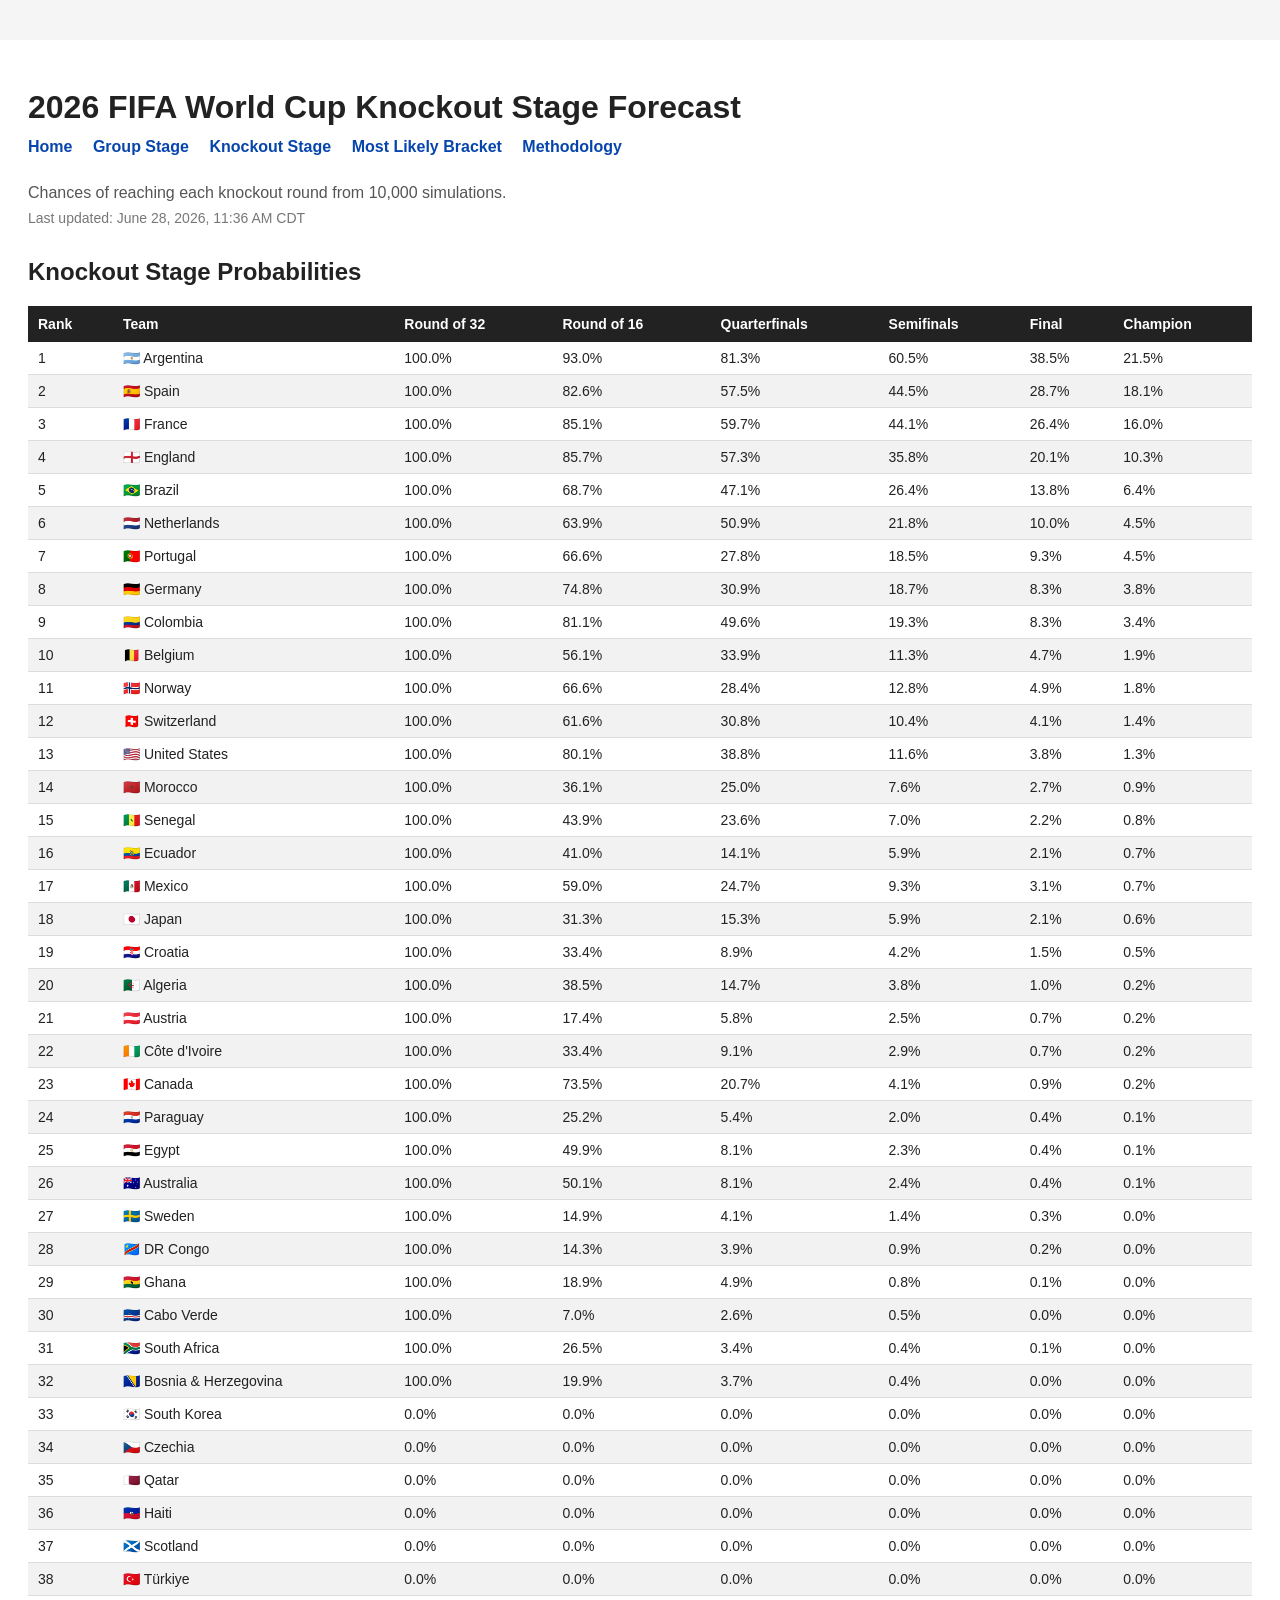
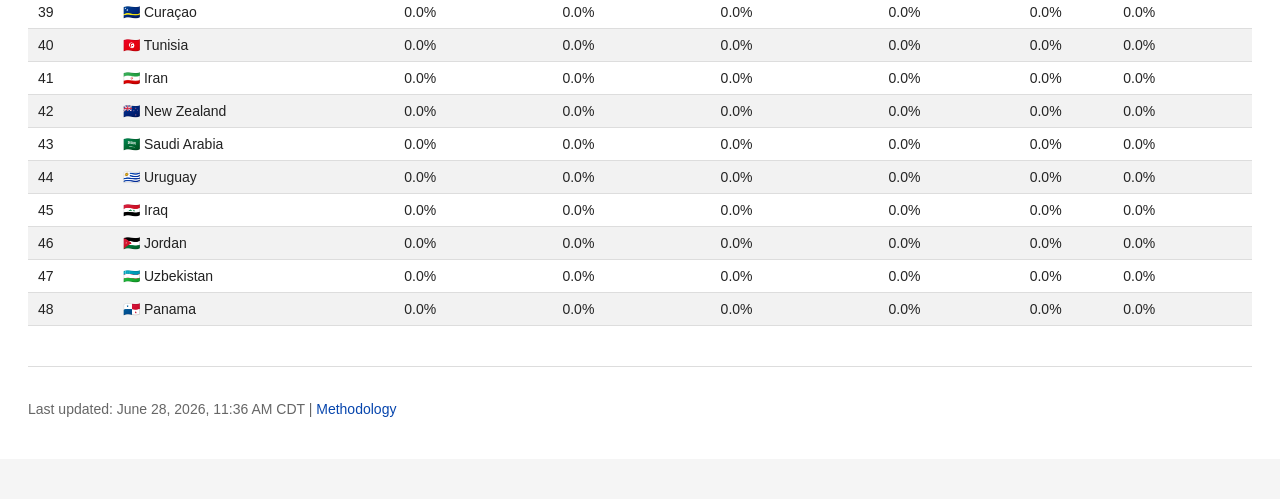
<file: docs/knockout-stage.html>
<!DOCTYPE html>
<html lang="en">
<head>
    <meta charset="UTF-8">
    <title>2026 FIFA World Cup Knockout Stage Forecast</title>
    <link rel="stylesheet" href="style.css">
    
        <link rel="stylesheet" href="https://cdn.datatables.net/2.0.8/css/dataTables.dataTables.min.css">

        <script src="https://code.jquery.com/jquery-3.7.1.min.js"></script>
        <script src="https://cdn.datatables.net/2.0.8/js/dataTables.min.js"></script>
        
</head>

<body>
    <main>
        <h1>2026 FIFA World Cup Knockout Stage Forecast</h1>

        <nav>
            <a href="index.html">Home</a>
            <a href="group-stage.html">Group Stage</a>
            <a href="knockout-stage.html">Knockout Stage</a>
            <a href="bracket.html">Most Likely Bracket</a>
            <a href="https://github.com/salikfaisal/2026_FIFA_World_Cup_Forecast" target="_blank">Methodology</a>
        </nav>

        <p class="subtitle">Chances of reaching each knockout round from 10,000 simulations.</p>

        <p class="last-updated">
            Last updated: June 28, 2026, 11:36 AM CDT
        </p>

        
<section>
    <h2>Knockout Stage Probabilities</h2>
    <table class="dataframe results-table searchable-table">
  <thead>
    <tr style="text-align: right;">
      <th>Rank</th>
      <th>Team</th>
      <th>Round of 32</th>
      <th>Round of 16</th>
      <th>Quarterfinals</th>
      <th>Semifinals</th>
      <th>Final</th>
      <th>Champion</th>
    </tr>
  </thead>
  <tbody>
    <tr>
      <td>1</td>
      <td>🇦🇷 Argentina</td>
      <td>100.0%</td>
      <td>93.0%</td>
      <td>81.3%</td>
      <td>60.5%</td>
      <td>38.5%</td>
      <td>21.5%</td>
    </tr>
    <tr>
      <td>2</td>
      <td>🇪🇸 Spain</td>
      <td>100.0%</td>
      <td>82.6%</td>
      <td>57.5%</td>
      <td>44.5%</td>
      <td>28.7%</td>
      <td>18.1%</td>
    </tr>
    <tr>
      <td>3</td>
      <td>🇫🇷 France</td>
      <td>100.0%</td>
      <td>85.1%</td>
      <td>59.7%</td>
      <td>44.1%</td>
      <td>26.4%</td>
      <td>16.0%</td>
    </tr>
    <tr>
      <td>4</td>
      <td>🏴󠁧󠁢󠁥󠁮󠁧󠁿 England</td>
      <td>100.0%</td>
      <td>85.7%</td>
      <td>57.3%</td>
      <td>35.8%</td>
      <td>20.1%</td>
      <td>10.3%</td>
    </tr>
    <tr>
      <td>5</td>
      <td>🇧🇷 Brazil</td>
      <td>100.0%</td>
      <td>68.7%</td>
      <td>47.1%</td>
      <td>26.4%</td>
      <td>13.8%</td>
      <td>6.4%</td>
    </tr>
    <tr>
      <td>6</td>
      <td>🇳🇱 Netherlands</td>
      <td>100.0%</td>
      <td>63.9%</td>
      <td>50.9%</td>
      <td>21.8%</td>
      <td>10.0%</td>
      <td>4.5%</td>
    </tr>
    <tr>
      <td>7</td>
      <td>🇵🇹 Portugal</td>
      <td>100.0%</td>
      <td>66.6%</td>
      <td>27.8%</td>
      <td>18.5%</td>
      <td>9.3%</td>
      <td>4.5%</td>
    </tr>
    <tr>
      <td>8</td>
      <td>🇩🇪 Germany</td>
      <td>100.0%</td>
      <td>74.8%</td>
      <td>30.9%</td>
      <td>18.7%</td>
      <td>8.3%</td>
      <td>3.8%</td>
    </tr>
    <tr>
      <td>9</td>
      <td>🇨🇴 Colombia</td>
      <td>100.0%</td>
      <td>81.1%</td>
      <td>49.6%</td>
      <td>19.3%</td>
      <td>8.3%</td>
      <td>3.4%</td>
    </tr>
    <tr>
      <td>10</td>
      <td>🇧🇪 Belgium</td>
      <td>100.0%</td>
      <td>56.1%</td>
      <td>33.9%</td>
      <td>11.3%</td>
      <td>4.7%</td>
      <td>1.9%</td>
    </tr>
    <tr>
      <td>11</td>
      <td>🇳🇴 Norway</td>
      <td>100.0%</td>
      <td>66.6%</td>
      <td>28.4%</td>
      <td>12.8%</td>
      <td>4.9%</td>
      <td>1.8%</td>
    </tr>
    <tr>
      <td>12</td>
      <td>🇨🇭 Switzerland</td>
      <td>100.0%</td>
      <td>61.6%</td>
      <td>30.8%</td>
      <td>10.4%</td>
      <td>4.1%</td>
      <td>1.4%</td>
    </tr>
    <tr>
      <td>13</td>
      <td>🇺🇸 United States</td>
      <td>100.0%</td>
      <td>80.1%</td>
      <td>38.8%</td>
      <td>11.6%</td>
      <td>3.8%</td>
      <td>1.3%</td>
    </tr>
    <tr>
      <td>14</td>
      <td>🇲🇦 Morocco</td>
      <td>100.0%</td>
      <td>36.1%</td>
      <td>25.0%</td>
      <td>7.6%</td>
      <td>2.7%</td>
      <td>0.9%</td>
    </tr>
    <tr>
      <td>15</td>
      <td>🇸🇳 Senegal</td>
      <td>100.0%</td>
      <td>43.9%</td>
      <td>23.6%</td>
      <td>7.0%</td>
      <td>2.2%</td>
      <td>0.8%</td>
    </tr>
    <tr>
      <td>16</td>
      <td>🇪🇨 Ecuador</td>
      <td>100.0%</td>
      <td>41.0%</td>
      <td>14.1%</td>
      <td>5.9%</td>
      <td>2.1%</td>
      <td>0.7%</td>
    </tr>
    <tr>
      <td>17</td>
      <td>🇲🇽 Mexico</td>
      <td>100.0%</td>
      <td>59.0%</td>
      <td>24.7%</td>
      <td>9.3%</td>
      <td>3.1%</td>
      <td>0.7%</td>
    </tr>
    <tr>
      <td>18</td>
      <td>🇯🇵 Japan</td>
      <td>100.0%</td>
      <td>31.3%</td>
      <td>15.3%</td>
      <td>5.9%</td>
      <td>2.1%</td>
      <td>0.6%</td>
    </tr>
    <tr>
      <td>19</td>
      <td>🇭🇷 Croatia</td>
      <td>100.0%</td>
      <td>33.4%</td>
      <td>8.9%</td>
      <td>4.2%</td>
      <td>1.5%</td>
      <td>0.5%</td>
    </tr>
    <tr>
      <td>20</td>
      <td>🇩🇿 Algeria</td>
      <td>100.0%</td>
      <td>38.5%</td>
      <td>14.7%</td>
      <td>3.8%</td>
      <td>1.0%</td>
      <td>0.2%</td>
    </tr>
    <tr>
      <td>21</td>
      <td>🇦🇹 Austria</td>
      <td>100.0%</td>
      <td>17.4%</td>
      <td>5.8%</td>
      <td>2.5%</td>
      <td>0.7%</td>
      <td>0.2%</td>
    </tr>
    <tr>
      <td>22</td>
      <td>🇨🇮 Côte d'Ivoire</td>
      <td>100.0%</td>
      <td>33.4%</td>
      <td>9.1%</td>
      <td>2.9%</td>
      <td>0.7%</td>
      <td>0.2%</td>
    </tr>
    <tr>
      <td>23</td>
      <td>🇨🇦 Canada</td>
      <td>100.0%</td>
      <td>73.5%</td>
      <td>20.7%</td>
      <td>4.1%</td>
      <td>0.9%</td>
      <td>0.2%</td>
    </tr>
    <tr>
      <td>24</td>
      <td>🇵🇾 Paraguay</td>
      <td>100.0%</td>
      <td>25.2%</td>
      <td>5.4%</td>
      <td>2.0%</td>
      <td>0.4%</td>
      <td>0.1%</td>
    </tr>
    <tr>
      <td>25</td>
      <td>🇪🇬 Egypt</td>
      <td>100.0%</td>
      <td>49.9%</td>
      <td>8.1%</td>
      <td>2.3%</td>
      <td>0.4%</td>
      <td>0.1%</td>
    </tr>
    <tr>
      <td>26</td>
      <td>🇦🇺 Australia</td>
      <td>100.0%</td>
      <td>50.1%</td>
      <td>8.1%</td>
      <td>2.4%</td>
      <td>0.4%</td>
      <td>0.1%</td>
    </tr>
    <tr>
      <td>27</td>
      <td>🇸🇪 Sweden</td>
      <td>100.0%</td>
      <td>14.9%</td>
      <td>4.1%</td>
      <td>1.4%</td>
      <td>0.3%</td>
      <td>0.0%</td>
    </tr>
    <tr>
      <td>28</td>
      <td>🇨🇩 DR Congo</td>
      <td>100.0%</td>
      <td>14.3%</td>
      <td>3.9%</td>
      <td>0.9%</td>
      <td>0.2%</td>
      <td>0.0%</td>
    </tr>
    <tr>
      <td>29</td>
      <td>🇬🇭 Ghana</td>
      <td>100.0%</td>
      <td>18.9%</td>
      <td>4.9%</td>
      <td>0.8%</td>
      <td>0.1%</td>
      <td>0.0%</td>
    </tr>
    <tr>
      <td>30</td>
      <td>🇨🇻 Cabo Verde</td>
      <td>100.0%</td>
      <td>7.0%</td>
      <td>2.6%</td>
      <td>0.5%</td>
      <td>0.0%</td>
      <td>0.0%</td>
    </tr>
    <tr>
      <td>31</td>
      <td>🇿🇦 South Africa</td>
      <td>100.0%</td>
      <td>26.5%</td>
      <td>3.4%</td>
      <td>0.4%</td>
      <td>0.1%</td>
      <td>0.0%</td>
    </tr>
    <tr>
      <td>32</td>
      <td>🇧🇦 Bosnia & Herzegovina</td>
      <td>100.0%</td>
      <td>19.9%</td>
      <td>3.7%</td>
      <td>0.4%</td>
      <td>0.0%</td>
      <td>0.0%</td>
    </tr>
    <tr>
      <td>33</td>
      <td>🇰🇷 South Korea</td>
      <td>0.0%</td>
      <td>0.0%</td>
      <td>0.0%</td>
      <td>0.0%</td>
      <td>0.0%</td>
      <td>0.0%</td>
    </tr>
    <tr>
      <td>34</td>
      <td>🇨🇿 Czechia</td>
      <td>0.0%</td>
      <td>0.0%</td>
      <td>0.0%</td>
      <td>0.0%</td>
      <td>0.0%</td>
      <td>0.0%</td>
    </tr>
    <tr>
      <td>35</td>
      <td>🇶🇦 Qatar</td>
      <td>0.0%</td>
      <td>0.0%</td>
      <td>0.0%</td>
      <td>0.0%</td>
      <td>0.0%</td>
      <td>0.0%</td>
    </tr>
    <tr>
      <td>36</td>
      <td>🇭🇹 Haiti</td>
      <td>0.0%</td>
      <td>0.0%</td>
      <td>0.0%</td>
      <td>0.0%</td>
      <td>0.0%</td>
      <td>0.0%</td>
    </tr>
    <tr>
      <td>37</td>
      <td>🏴󠁧󠁢󠁳󠁣󠁴󠁿 Scotland</td>
      <td>0.0%</td>
      <td>0.0%</td>
      <td>0.0%</td>
      <td>0.0%</td>
      <td>0.0%</td>
      <td>0.0%</td>
    </tr>
    <tr>
      <td>38</td>
      <td>🇹🇷 Türkiye</td>
      <td>0.0%</td>
      <td>0.0%</td>
      <td>0.0%</td>
      <td>0.0%</td>
      <td>0.0%</td>
      <td>0.0%</td>
    </tr>
    <tr>
      <td>39</td>
      <td>🇨🇼 Curaçao</td>
      <td>0.0%</td>
      <td>0.0%</td>
      <td>0.0%</td>
      <td>0.0%</td>
      <td>0.0%</td>
      <td>0.0%</td>
    </tr>
    <tr>
      <td>40</td>
      <td>🇹🇳 Tunisia</td>
      <td>0.0%</td>
      <td>0.0%</td>
      <td>0.0%</td>
      <td>0.0%</td>
      <td>0.0%</td>
      <td>0.0%</td>
    </tr>
    <tr>
      <td>41</td>
      <td>🇮🇷 Iran</td>
      <td>0.0%</td>
      <td>0.0%</td>
      <td>0.0%</td>
      <td>0.0%</td>
      <td>0.0%</td>
      <td>0.0%</td>
    </tr>
    <tr>
      <td>42</td>
      <td>🇳🇿 New Zealand</td>
      <td>0.0%</td>
      <td>0.0%</td>
      <td>0.0%</td>
      <td>0.0%</td>
      <td>0.0%</td>
      <td>0.0%</td>
    </tr>
    <tr>
      <td>43</td>
      <td>🇸🇦 Saudi Arabia</td>
      <td>0.0%</td>
      <td>0.0%</td>
      <td>0.0%</td>
      <td>0.0%</td>
      <td>0.0%</td>
      <td>0.0%</td>
    </tr>
    <tr>
      <td>44</td>
      <td>🇺🇾 Uruguay</td>
      <td>0.0%</td>
      <td>0.0%</td>
      <td>0.0%</td>
      <td>0.0%</td>
      <td>0.0%</td>
      <td>0.0%</td>
    </tr>
    <tr>
      <td>45</td>
      <td>🇮🇶 Iraq</td>
      <td>0.0%</td>
      <td>0.0%</td>
      <td>0.0%</td>
      <td>0.0%</td>
      <td>0.0%</td>
      <td>0.0%</td>
    </tr>
    <tr>
      <td>46</td>
      <td>🇯🇴 Jordan</td>
      <td>0.0%</td>
      <td>0.0%</td>
      <td>0.0%</td>
      <td>0.0%</td>
      <td>0.0%</td>
      <td>0.0%</td>
    </tr>
    <tr>
      <td>47</td>
      <td>🇺🇿 Uzbekistan</td>
      <td>0.0%</td>
      <td>0.0%</td>
      <td>0.0%</td>
      <td>0.0%</td>
      <td>0.0%</td>
      <td>0.0%</td>
    </tr>
    <tr>
      <td>48</td>
      <td>🇵🇦 Panama</td>
      <td>0.0%</td>
      <td>0.0%</td>
      <td>0.0%</td>
      <td>0.0%</td>
      <td>0.0%</td>
      <td>0.0%</td>
    </tr>
  </tbody>
</table>
</section>


        <footer>
            <p>
                Last updated: June 28, 2026, 11:36 AM CDT |
                <a href="https://github.com/salikfaisal/2026_FIFA_World_Cup_Forecast" target="_blank">Methodology</a>
            </p>
        </footer>
    </main>

    
        <script>
            $(document).ready(function () {
                $(".searchable-table").DataTable({
                    pageLength: 25,
                    order: [],
                    autoWidth: false
                });

                $(".group-table").DataTable({
                    paging: false,
                    searching: false,
                    info: false,
                    order: [],
                    autoWidth: false
                });
            });
        </script>
        
</body>
</html>
</file>
<file: docs/style.css>
body {
    font-family: Arial, sans-serif;
    margin: 0;
    background: #f5f5f5;
    color: #222;
}

main {
    max-width: 1400px;
    margin: 40px auto;
    padding: 28px;
    background: white;
}

h1 {
    margin-bottom: 12px;
}

nav {
    margin-bottom: 28px;
}

nav a {
    display: inline-block;
    margin-right: 16px;
    color: #0645ad;
    text-decoration: none;
    font-weight: bold;
}

nav a:hover {
    text-decoration: underline;
}

.subtitle {
    color: #555;
    margin-bottom: 8px;
}

.last-updated {
    color: #777;
    font-size: 14px;
    margin-top: 0;
    margin-bottom: 32px;
}

/* Homepage champion card */
.champion-card-section {
    margin-bottom: 28px;
}

.champion-card {
    background: #f7f7f7;
    border: 1px solid #ddd;
    padding: 24px;
}

.champion-card h2 {
    margin-top: 0;
    margin-bottom: 12px;
}

.champion-team {
    font-size: 28px;
    font-weight: bold;
    margin: 0 0 8px 0;
}

.champion-probability {
    font-size: 40px;
    font-weight: bold;
    margin: 0;
}

.champion-note {
    color: #666;
    margin-bottom: 0;
}

/* Homepage cards */
.cards {
    display: grid;
    grid-template-columns: repeat(auto-fit, minmax(260px, 1fr));
    gap: 20px;
}

.card {
    display: block;
    padding: 22px;
    background: #f7f7f7;
    border: 1px solid #ddd;
    text-decoration: none;
    color: #222;
}

.card:hover {
    background: #eeeeee;
}

.card h2 {
    margin-top: 0;
}

/* Group page */
.group-section {
    margin-bottom: 42px;
}

.group-section h2 {
    margin-bottom: 12px;
    padding-bottom: 8px;
    border-bottom: 1px solid #ddd;
}

/* Notes / explanation boxes */
.page-note {
    background: #f7f7f7;
    border-left: 4px solid #222;
    padding: 14px 16px;
    margin-bottom: 24px;
    color: #444;
    line-height: 1.5;
}

/* Visual bracket page */
.bracket-container {
    display: grid;
    grid-template-columns: repeat(5, minmax(220px, 1fr));
    gap: 18px;
    overflow-x: auto;
    padding-bottom: 12px;
}

.bracket-round {
    min-width: 220px;
}

.bracket-round h3 {
    text-align: center;
    margin-top: 0;
    margin-bottom: 14px;
    padding-bottom: 8px;
    border-bottom: 1px solid #ddd;
}

.bracket-match {
    background: #f7f7f7;
    border: 1px solid #ddd;
    padding: 12px;
    margin-bottom: 14px;
}

.bracket-match-number {
    color: #777;
    font-size: 12px;
    margin-bottom: 8px;
}

.bracket-team {
    background: white;
    border: 1px solid #ddd;
    padding: 8px;
    margin-bottom: 6px;
    font-weight: bold;
}

.bracket-winner {
    margin-top: 8px;
    font-size: 13px;
}

.bracket-small-text {
    margin-top: 6px;
    color: #666;
    font-size: 12px;
}

/* Tables */
.results-table {
    border-collapse: collapse;
    width: 100%;
    font-size: 14px;
}

.results-table th {
    background: #222;
    color: white;
    padding: 10px;
    text-align: left;
    position: sticky;
    top: 0;
}

.results-table td {
    padding: 8px 10px;
    border-bottom: 1px solid #ddd;
}

.results-table tr:nth-child(even) {
    background: #f2f2f2;
}

.results-table tr:hover {
    background: #e8e8e8;
}

/* DataTables cleanup */
.dt-container {
    margin-top: 12px;
    overflow-x: auto;
}

.dt-search {
    margin-bottom: 12px;
}

.dt-search input {
    padding: 6px 8px;
    border: 1px solid #bbb;
}

.dt-length select {
    padding: 4px;
}

.dt-info {
    color: #666;
    font-size: 13px;
}

.dt-paging {
    margin-top: 12px;
}

.dt-paging button {
    margin-left: 4px;
}

/* Footer */
footer {
    margin-top: 40px;
    padding-top: 20px;
    border-top: 1px solid #ddd;
    color: #666;
    font-size: 14px;
}

footer a {
    color: #0645ad;
    text-decoration: none;
}

footer a:hover {
    text-decoration: underline;
}

/* Mobile layout */
@media (max-width: 800px) {
    main {
        margin: 0;
        padding: 18px;
    }

    nav a {
        display: block;
        margin-bottom: 10px;
    }

    .cards {
        grid-template-columns: 1fr;
    }

    .champion-team {
        font-size: 22px;
    }

    .champion-probability {
        font-size: 32px;
    }

    .bracket-container {
        grid-template-columns: repeat(5, 220px);
    }

    .results-table {
        font-size: 12px;
        min-width: 700px;
    }

    .results-table th,
    .results-table td {
        padding: 6px;
    }

    .page-note {
        padding: 12px 14px;
    }
}
</file>
